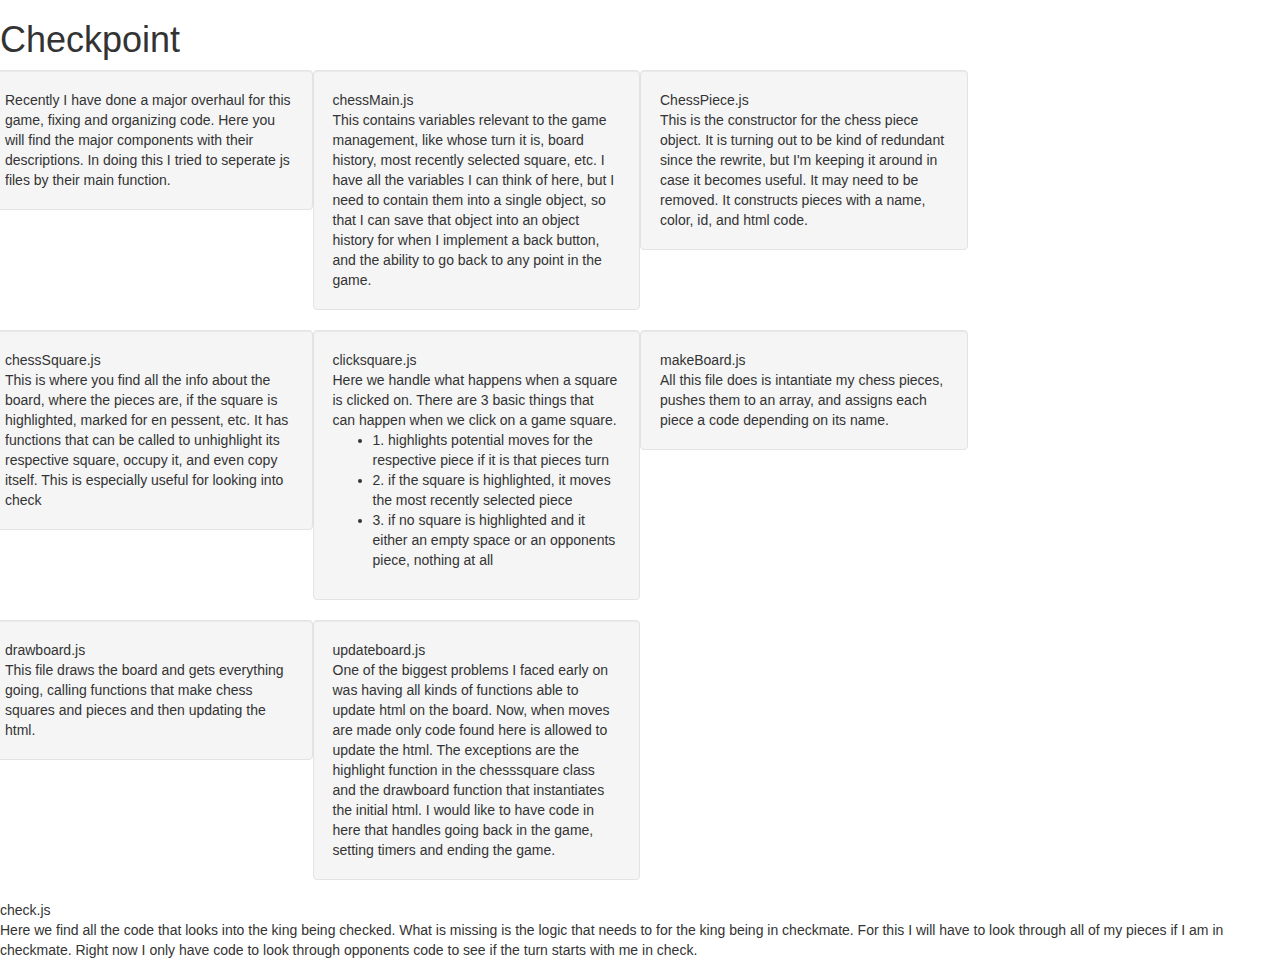
<file: checkPoint.html>
<html>
<head>
<link rel="stylesheet" href="https://maxcdn.bootstrapcdn.com/bootstrap/3.3.5/css/bootstrap.min.css">
</head>
<body>
	<h1>Checkpoint</h1>
	<div class = "row">
		<div class = "well col-md-3">Recently I have done a major overhaul for this game, fixing and organizing code. Here you will find the major components with their descriptions. In doing this I tried to seperate js files by their main function.</div>

		<div class = "well col-md-3">
					chessMain.js<br>
					This contains variables relevant to the game management, like whose turn it is, board history, most recently selected square, etc. I have all the variables I can think of here, but I need to contain them  into a single object, so that I can save that object into an object history for when I implement a back button, and the ability to go back to any point in the game.		
		</div>

		<div class = "well col-md-3">
			ChessPiece.js<br>This is the constructor for the chess piece object. It is turning out to be kind of redundant since the rewrite, but I'm keeping it around in case it becomes useful. It may need to be removed. It constructs pieces with a name, color, id, and html code.
		</div>
		</div>
		<div class = "row">	
		<div class = "well col-md-3">
			chessSquare.js<br>This is where you find all the info about the board, where the pieces are, if the square is highlighted, marked for en pessent, etc. It has functions that can be called to unhighlight its respective square, occupy it, and even copy itself. This is especially useful for looking into check
		</div>

		<div class = "well col-md-3">
			clicksquare.js<br>Here we handle what happens when a square is clicked on. There are 3 basic things that can happen when we click on a game square.
			<ul>
				<li>1. highlights potential moves for the respective piece if it is that pieces turn</li>
				<li>2. if the square is highlighted, it moves the most recently selected piece</li>
				<li>3. if no square is highlighted and it either an empty space or an opponents piece, nothing at all</li>
			</ul>
		</div>

		<div class = "well col-md-3">
			makeBoard.js<br>All this file does is intantiate my chess pieces, pushes them to an array, and assigns each piece a code depending on its name.
		</div>
		</div>
		<div class = "row">
		<div class = "well col-md-3">
			drawboard.js<br>This file draws the board and gets everything going, calling functions that make chess squares and pieces and then updating the html.
		</div>
		<div class = "well col-md-3">
			updateboard.js<br>One of the biggest problems I faced early on was having all kinds of functions able to update html on the board. Now, when moves are made only code found here is allowed to update the html. The exceptions are the highlight function in the chesssquare class and the drawboard function that instantiates the initial html. I would like to have code in here that handles going back in the game, setting timers and ending the game.
		</div>

		</div>
			check.js<br>Here we find all the code that looks into the king being checked. What is missing is the logic that needs to for the king being in checkmate. For this I will have to look through all of my pieces if I am in checkmate. Right now I only have code to look through opponents code to see if the turn starts with me in check.
		</div>

	</div>
</body>
</file>
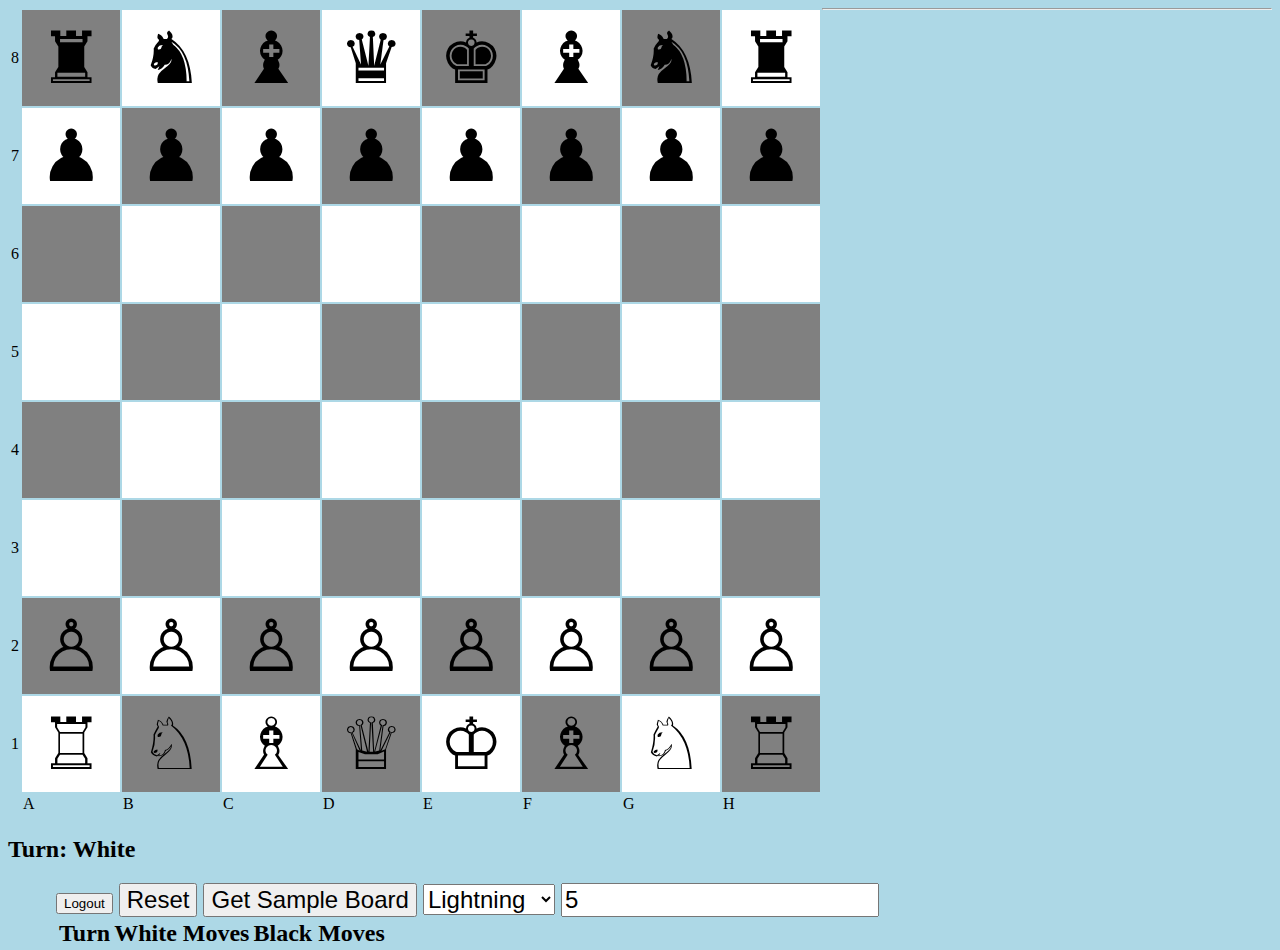
<file: chess_table.html>
<html>
	<head>
		<link rel = "stylesheet" type = "text/css" href = "stylesheet.css">
		<script src = "login.js"></script>
		<script src = "chessMain.js"></script>
		<script src = "ChessPiece.js"></script>
		<script src = "clickSquare.js"></script>
		<script src = "makeBoard.js"></script>
		<script src = "drawBoard.js"></script>
		<script src = "updateBoard.js"></script>
		<script src = "ChessSquare.js"></script>
		<script src = "check.js"></script>
		<script src = "getPiece.js"></script>
	</head>
	<body onload = "drawboard()">
		<div class = "left" id = "myBoard"></div>
		<div class = "left" id = "gameStats">
			<div id = "userInfo"></div>
			<button id = "logout">Logout</button>
			<button class = "inheritFont" onclick = "reset()">Reset</button>
			<button class = "inheritFont" onclick = "setBoard()">Get Sample Board</button>
			<select id = "timeSelect" onchange = "preMadeTime()" class = "inheritFont">
				<option value = "1">Lightning</option>
				<option value = "3">Speed</option>
				<option value = "10">Casual</option>
				<option value = "20">Long Haul</option>
			</select>
			<input class = "inheritFont" type = "number" onchange = "updateTime()" value = "5" id = "timeInput">
			<table class = "inheritFont">
				<thead>
					<tr>
						<th>Turn</th>
						<th>White Moves</th>
						<th>Black Moves</th>
					</tr>
				</thead>
				<tbody id = "gameHistory">
				</tbody>
			</table>

		</div>
		<hr>
		<!-- test -->
	</body>
</html>
</file>
<file: stylesheet.css>
.white{
	background-color: white;
}
.black{
	background-color: grey;
}
#loginStatus{
	color:red;
	display: none;
}
.whiteTurn{
	color:white;
	transition: color 1s;
}
#debug{
	display: block;
}
.blackTurn{
	color:black;
	transition: color 1s;
}
.square{
	width: 4em;
	height: 4em;
	font-size: 1.5em;
	text-align: center;
}
span.piece{
	cursor: pointer;
	font-size: 3em;   
}
body{
	background-color: lightblue;
}
.highlighted{
	background-color: rgba(246, 230, 8, .5);
	cursor: pointer;

}
.left{
	float:left;
}
#gameStats{
	margin-left: 2em;
	font-size: 1.5em;
}
.inheritFont{
	font-size: inherit;
}
</file>
